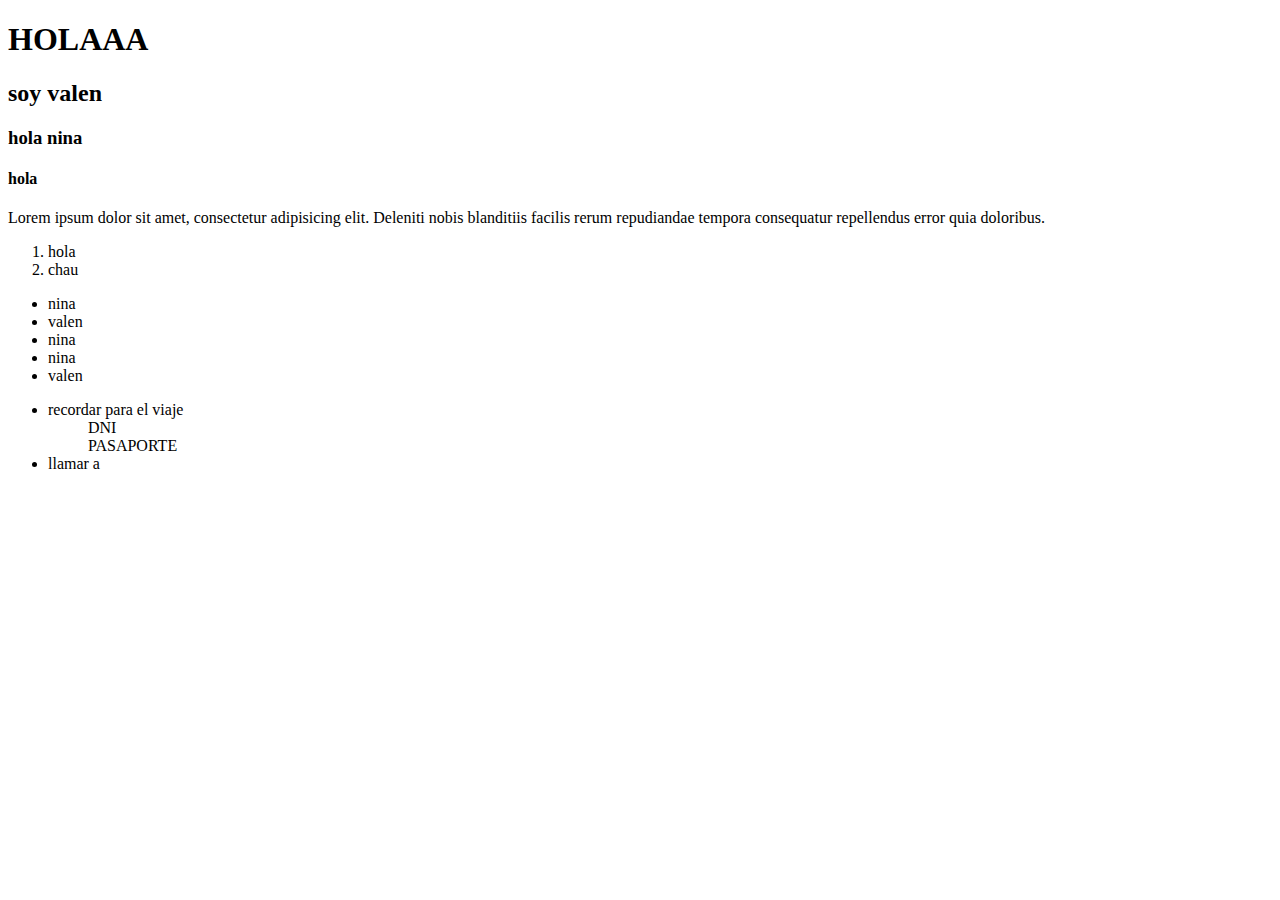
<file: PROG 1 /DIA_1_HTML/DEMO/index.html>
<!DOCTYPE html>
<html lang="en">
<head>
    <meta charset="UTF-8">
    <meta name="viewport" content="width=device-width, initial-scale=1.0">
    <title>Document</title>
</head>
<body>

    <!-- inicio de titulo-->
    <h1>HOLAAA</h1> <H2>soy valen</H2>

    <h3>hola nina</h3>
    <h4>hola</h4>
<!-- fin titulos -->

    <!-- parrafos-->
    <p>Lorem ipsum dolor sit amet, consectetur adipisicing elit. Deleniti nobis blanditiis facilis rerum repudiandae tempora consequatur repellendus error quia doloribus. </p>
    <!-- fin de parrafos-->

    <!-- Listas ordenadas-->
    <ol>
        <li>hola</li>
        <li>chau</li>
    </ol>

    <!-- Lista desordenada-->
    <ul>
       <li>nina</li>
       <li>valen</li>
       <li>nina</li>
       <li>nina</li>
       <li>valen</li>
    </ul>

    <!-- Lista aninada-->
    <ul>
        <li>recordar para el viaje</li>
        <ul>DNI</ul>
        <UL>PASAPORTE</UL>
    
        <li>llamar a </li>
        
    </ul>
</body>
</html>
</file>
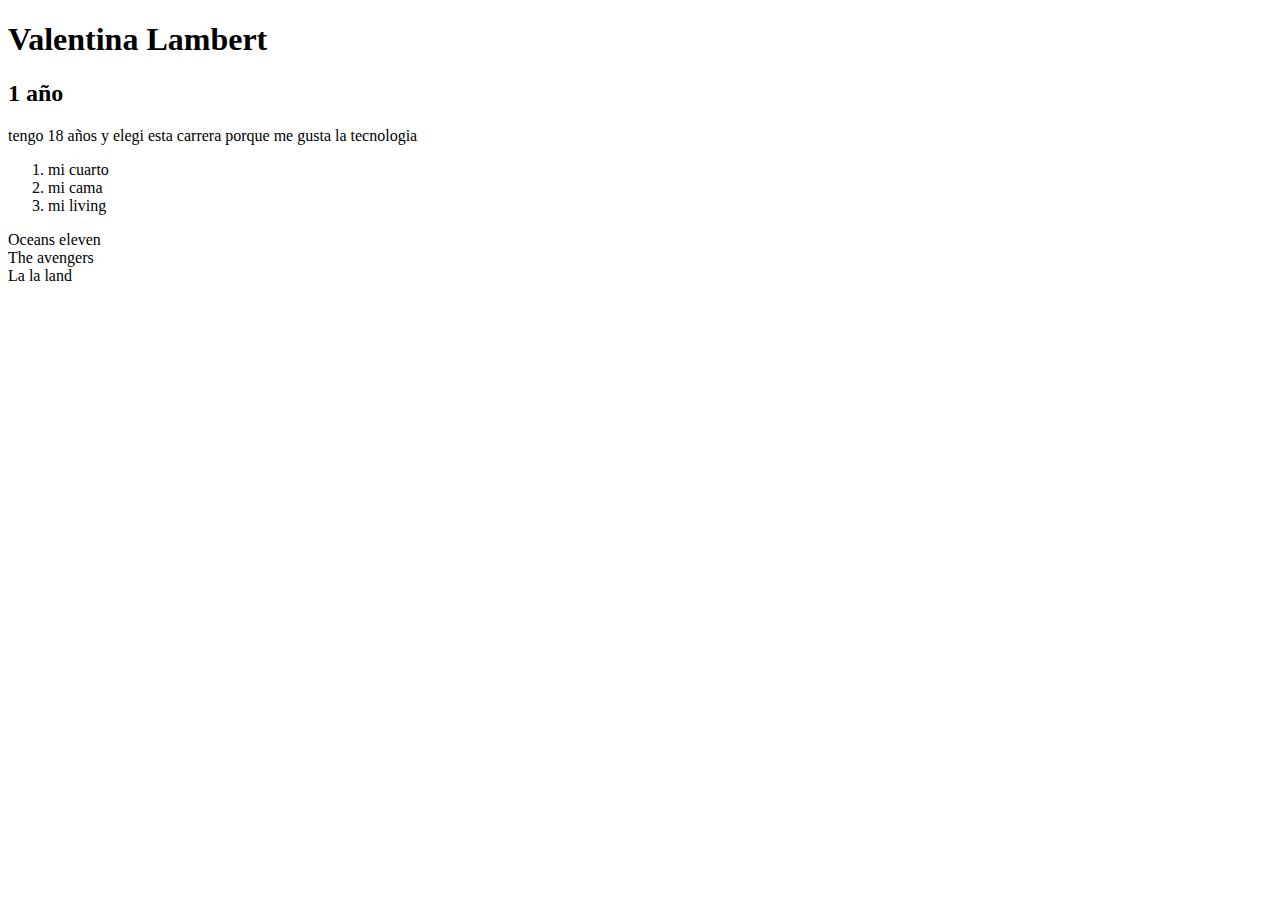
<file: PROG 1 /DIA_3_CSS/PRACTICA/index.html>
<!DOCTYPE html>
<html lang="en">
<head>
    <meta charset="UTF-8">
    <meta name="viewport" content="width=, initial-scale=1.0">
    <title>Document</title>
</head>
<body id="bodyindex">
<h1>Valentina Lambert</h1>
<h2>1 año</h2>

<p>tengo 18 años y elegi esta carrera porque me gusta la tecnologia</p>

<ol>
    <li>mi cuarto</li> 
<li>mi cama</li>
<li>mi living</li></ol>

<li>Oceans eleven</li>
<li>The avengers</li>
<li>La la land</li>

    

</body>
</html>
</file>
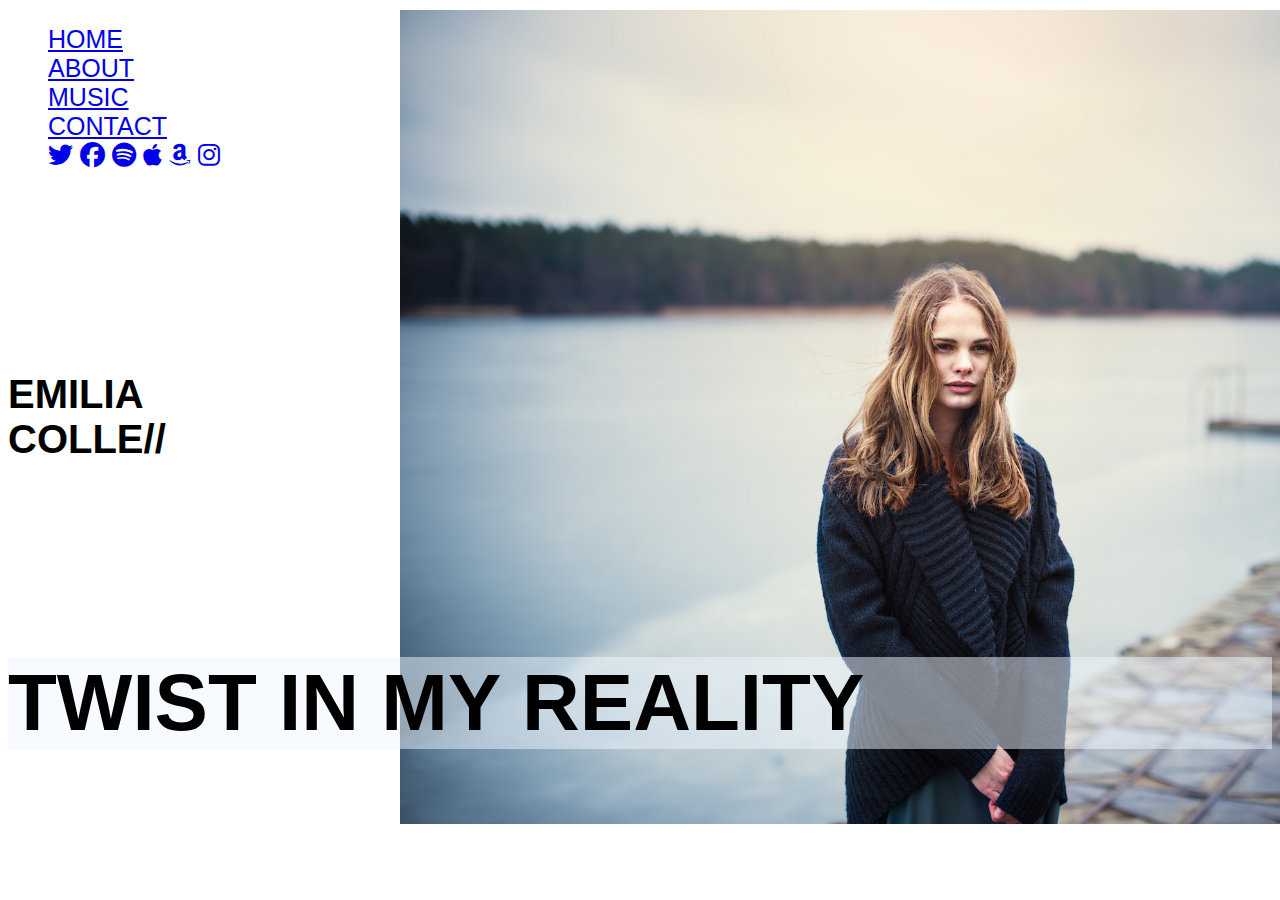
<file: PROG 1 /DIA_3_CSS/PRACTICA_2/index.html>
<!DOCTYPE html>
<html lang="en">
<head>
    <meta charset="UTF-8">
    <meta name="viewport" content="width=device-width, initial-scale=1.0">
    <title>Document</title>
    <link rel="stylesheet" href="./CSS/style.css">
    <link rel="stylesheet" href="https://cdnjs.cloudflare.com/ajax/libs/font-awesome/6.3.0/css/all.min.css">
</head>
<body id="bodyindex">
    <ol id="lista">
        <li><a href="./index.html" target="_blank" rel="noopener noreferrer">HOME</a></li>

        <a href="./about.html" target="_blank" rel="noopener noreferrer">ABOUT</a>
        <br>

        <a href="./music.html" target="_blank" rel="noopener noreferrer">MUSIC</a>
        <br>

        <a href="./contact.html" target="_blank" rel="noopener noreferrer">CONTACT</a>
    
       
        <br>
<a href="https://twitter.com/home" target="_blank" rel="noopener noreferrer"><i class="fa-brands fa-twitter"></i></a>
    <a href="http://www.facebook.com/" target="_blank" rel="noopener noreferrer"><i class="fa-brands fa-facebook"></i></a>
<a href="https://open.spotify.com/intl-es?" target="_blank" rel="noopener noreferrer"><i class="fa-brands fa-spotify"></i></a>
   <a href="https://www.apple.com/" target="_blank" rel="noopener noreferrer"><i class="fa-brands fa-apple"></i></a>
       <a href="https://www.amazon.com/?&tag=googleglobalp-20&ref=pd_sl_7nnedyywlk_e&adgrpid=82342659060&hvpone=&hvptwo=&hvadid=585475370855&hvpos=&hvnetw=g&hvrand=12413775611228231837&hvqmt=e&hvdev=c&hvdvcmdl=&hvlocint=&hvlocphy=20009&hvtargid=kwd-10573980&hydadcr=2246_13468515" target="_blank" rel="noopener noreferrer"><i class="fa-brands fa-amazon"></i></a>
  <a href="https://www.instagram.com/" target="_blank" rel="noopener noreferrer"><i class="fa-brands fa-instagram"></i></a>
        
    </ol>
<br>
<br>
<br>
<br>
<br>
<br>
<br>
<br>
    <h2>EMILIA <br>
        COLLE// 
    </h2>
<br>
<br>
<br>
<br>
<br>
<br>
        
    
    <h1>TWIST IN MY REALITY</h1>
</body>
</html>
</file>
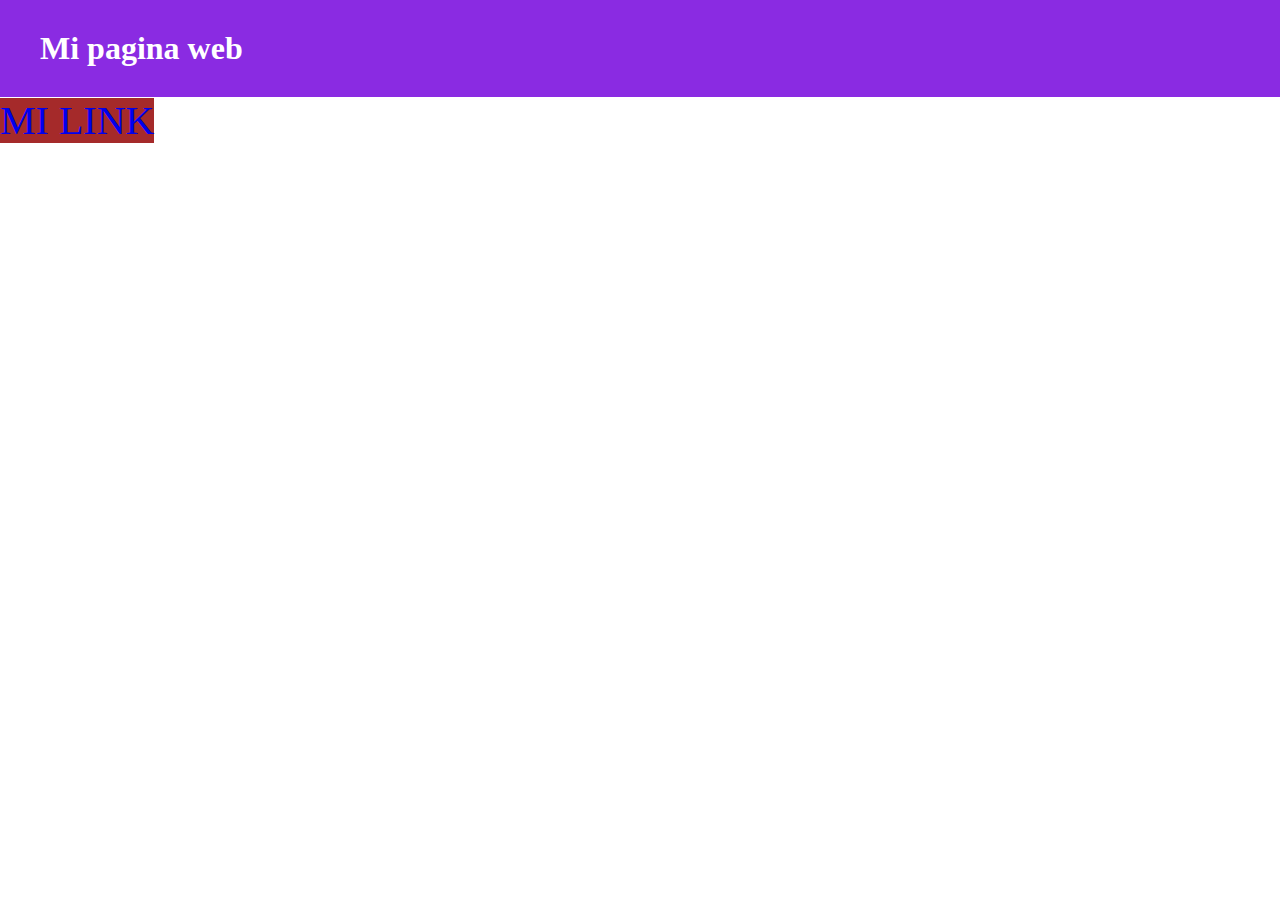
<file: PROG 1 /DIA_4_CAJAS/DEMO/index.html>
<!DOCTYPE html>
<html lang="en">
<head>
    <meta charset="UTF-8">
    <meta name="viewport" content="width=device-width, initial-scale=1.0">
    <title>Document</title>
    <link rel="stylesheet" href="../DEMO/CSS/style.css">
</head>
<body>
    <!-- etiquetas de bloque-->
    <h1 class="titulo" >Mi pagina web</h1>

    <div class="contenedor">
        Mi contenedor prpio
    </div>


    <!-- etiquetas en linea-->
    <a class="enlaces" href="./index.html">MI LINK</a>
</body>
</html>
</file>
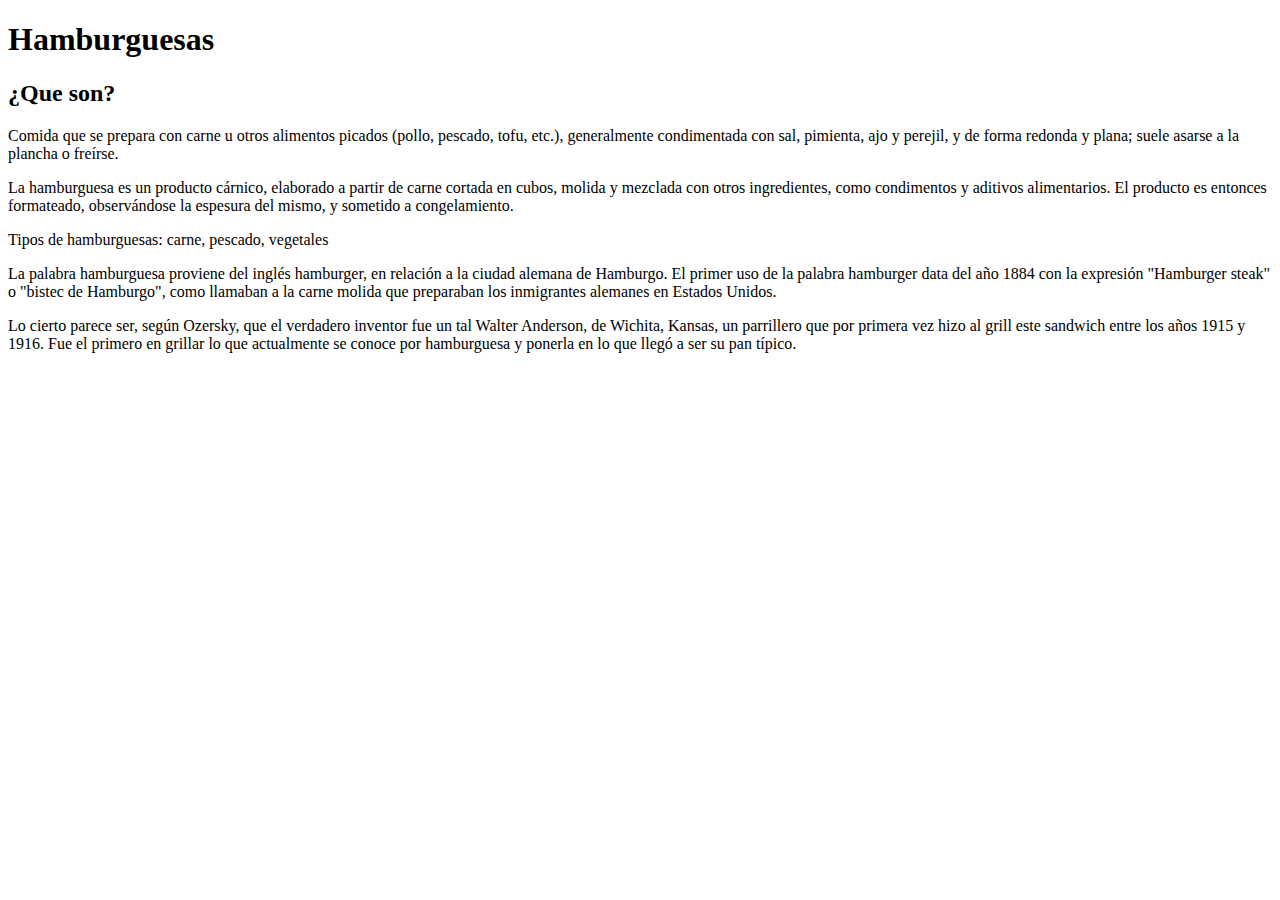
<file: PROG 1 /DIA_1_HTML/PRACTICA/ej2/index.html>
<!DOCTYPE html>
<html lang="en">
<head>
    <meta charset="UTF-8">
    <meta name="viewport" content="width=device-width, initial-scale=1.0">
    <title>Home</title>
</head>
<body>
    <h1>Hamburguesas</h1>
    <h2>¿Que son?</h2>

  <p>Comida que se prepara con carne u otros alimentos picados (pollo, pescado, tofu, etc.), generalmente condimentada con sal, pimienta, ajo y perejil, y de forma redonda y plana; suele asarse a la plancha o freírse.</p>
  <p>
    La hamburguesa es un producto cárnico, elaborado a partir de carne cortada en cubos, molida y mezclada con otros ingredientes, como condimentos y aditivos alimentarios. El producto es entonces formateado, observándose la espesura del mismo, y sometido a congelamiento.</p>
  <p>Tipos de hamburguesas: carne, pescado, vegetales</p>
  <p>
    La palabra hamburguesa proviene del inglés hamburger, en relación a la ciudad alemana de Hamburgo. El primer uso de la palabra hamburger data del año 1884 con la expresión "Hamburger steak" o "bistec de Hamburgo", como llamaban a la carne molida que preparaban los inmigrantes alemanes en Estados Unidos.</p>
  <p>Lo cierto parece ser, según Ozersky, que el verdadero inventor fue un tal Walter Anderson, de Wichita, Kansas, un parrillero que por primera vez hizo al grill este sandwich entre los años 1915 y 1916. Fue el primero en grillar lo que actualmente se conoce por hamburguesa y ponerla en lo que llegó a ser su pan típico.</p>
    
</body>
</html>
</file>
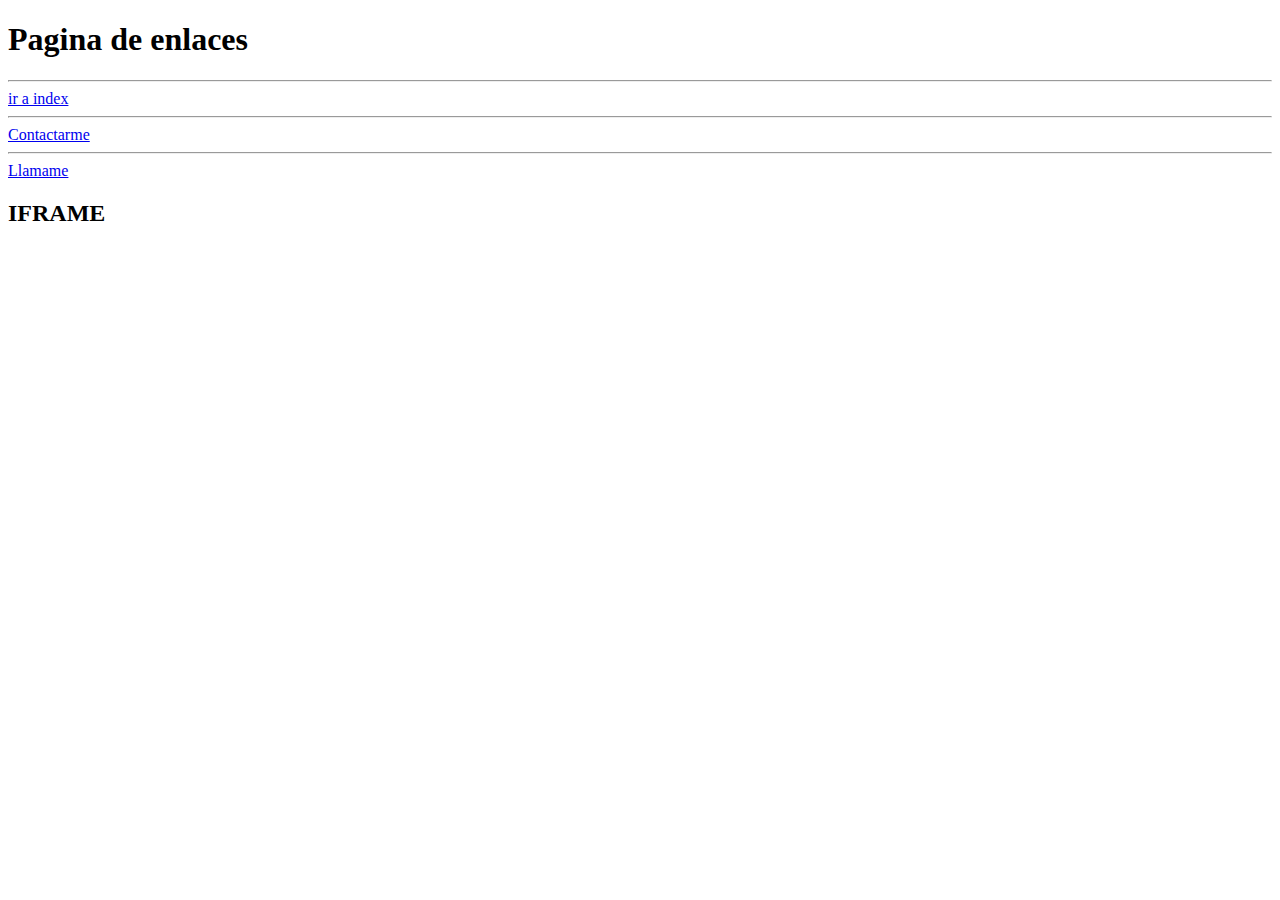
<file: PROG 1 /DIA_2_RUTAS/DEMO/enlaces.html>
<!DOCTYPE html>
<html lang="en">
<head>
    <meta charset="UTF-8">
    <meta name="viewport" content="width=device-width, initial-scale=1.0">
    <title>Document</title>
</head>
<body>
    <h1>Pagina de enlaces</h1>
    <a href="www.youtube.com"></a> 

    <hr>
<!-- enlace ruta relativa-->

<a href="./index.html"> ir a index</a>

<!-- mail-->
<hr>
<a href="mailto:valenclambert@gmail.com">Contactarme</a>

<!-- telefono -->
<hr>
<a href="tel:+1166613022">Llamame</a>

<!-- IFrame-->
<h2>IFRAME</h2>
<!-- youtube-->
<iframe width="560" height="315" src="https://www.youtube.com/embed/4pkORSOUcdY" title="YouTube video player" frameborder="0" allow="accelerometer; autoplay; clipboard-write; encrypted-media; gyroscope; picture-in-picture; web-share" allowfullscreen></iframe>

<!-- google maps-->
<iframe src="https://www.google.com/maps/embed?pb=!1m18!1m12!1m3!1d26269.017832872527!2d-58.372911389670435!3d-34.61358659174396!2m3!1f0!2f0!3f0!3m2!1i1024!2i768!4f13.1!3m3!1m2!1s0x95a334d9c2d70389%3A0xe7b5e9ee316678f!2sPuerto%20Madero%2C%20CABA!5e0!3m2!1ses!2sar!4v1691519944803!5m2!1ses!2sar" width="600" height="450" style="border:0;" allowfullscreen="" loading="lazy" referrerpolicy="no-referrer-when-downgrade"></iframe>
</body>
</html>
</file>
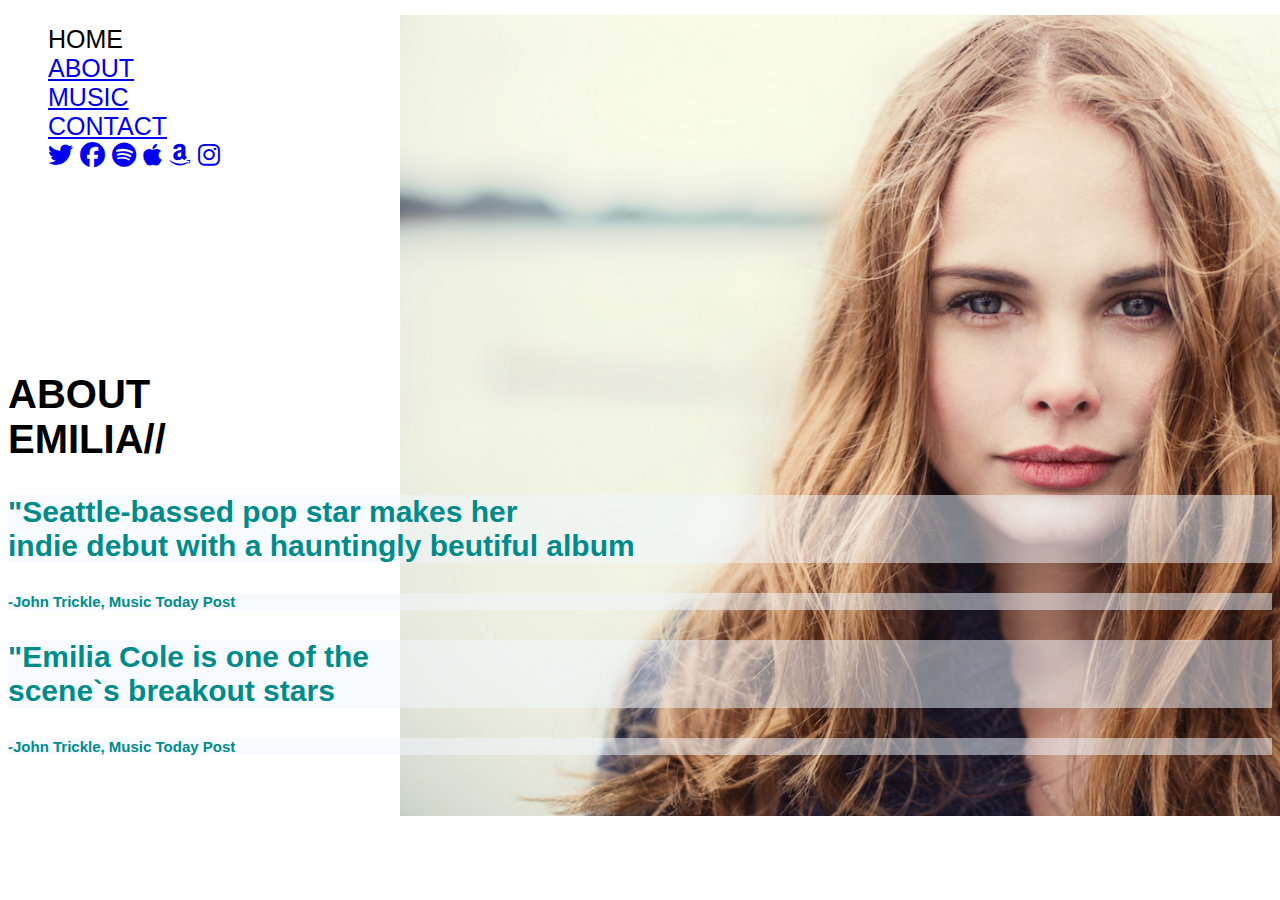
<file: PROG 1 /DIA_3_CSS/PRACTICA_2/about.html>
<!DOCTYPE html>
<html lang="en">
<head>
    <meta charset="UTF-8">
    <meta name="viewport" content="width=device-width, initial-scale=1.0">
    <title>Document</title>
    <link rel="stylesheet" href="./CSS/style.css">
    <link rel="stylesheet" href="https://cdnjs.cloudflare.com/ajax/libs/font-awesome/6.3.0/css/all.min.css">
</head>
</head>
<body>
    <body id="about1">
        <ol id="lista">
            <li>HOME</li>
    
            <a href="./about.html" target="_blank" rel="noopener noreferrer">ABOUT</a>
            <br>
    
            <a href="./music.html" target="_blank" rel="noopener noreferrer">MUSIC</a>
            <br>
    
            <a href="./contact.html" target="_blank" rel="noopener noreferrer">CONTACT</a>
        
           
            <br>
    <a href="https://twitter.com/home" target="_blank" rel="noopener noreferrer"><i class="fa-brands fa-twitter"></i></a>
        <a href="http://www.facebook.com/" target="_blank" rel="noopener noreferrer"><i class="fa-brands fa-facebook"></i></a>
    <a href="https://open.spotify.com/intl-es?" target="_blank" rel="noopener noreferrer"><i class="fa-brands fa-spotify"></i></a>
       <a href="https://www.apple.com/" target="_blank" rel="noopener noreferrer"><i class="fa-brands fa-apple"></i></a>
           <a href="https://www.amazon.com/?&tag=googleglobalp-20&ref=pd_sl_7nnedyywlk_e&adgrpid=82342659060&hvpone=&hvptwo=&hvadid=585475370855&hvpos=&hvnetw=g&hvrand=12413775611228231837&hvqmt=e&hvdev=c&hvdvcmdl=&hvlocint=&hvlocphy=20009&hvtargid=kwd-10573980&hydadcr=2246_13468515" target="_blank" rel="noopener noreferrer"><i class="fa-brands fa-amazon"></i></a>
      <a href="https://www.instagram.com/" target="_blank" rel="noopener noreferrer"><i class="fa-brands fa-instagram"></i></a>
            
        </ol>
    <br>
    <br>
    <br>
    <br>
    <br>
    <br>
    <br>
    <br>
        <h2>ABOUT <br>
            EMILIA// 
        </h2>

    <h3>"Seattle-bassed pop star makes her 
        <br> indie debut with a hauntingly beutiful album</h3>

    <h4>-John Trickle, Music Today Post</h4>
    
    <h3>"Emilia Cole is one of the 
        <br>scene`s breakout stars</h3>

<h4>-John Trickle, Music Today Post</h4>
</body>
</html>
</file>
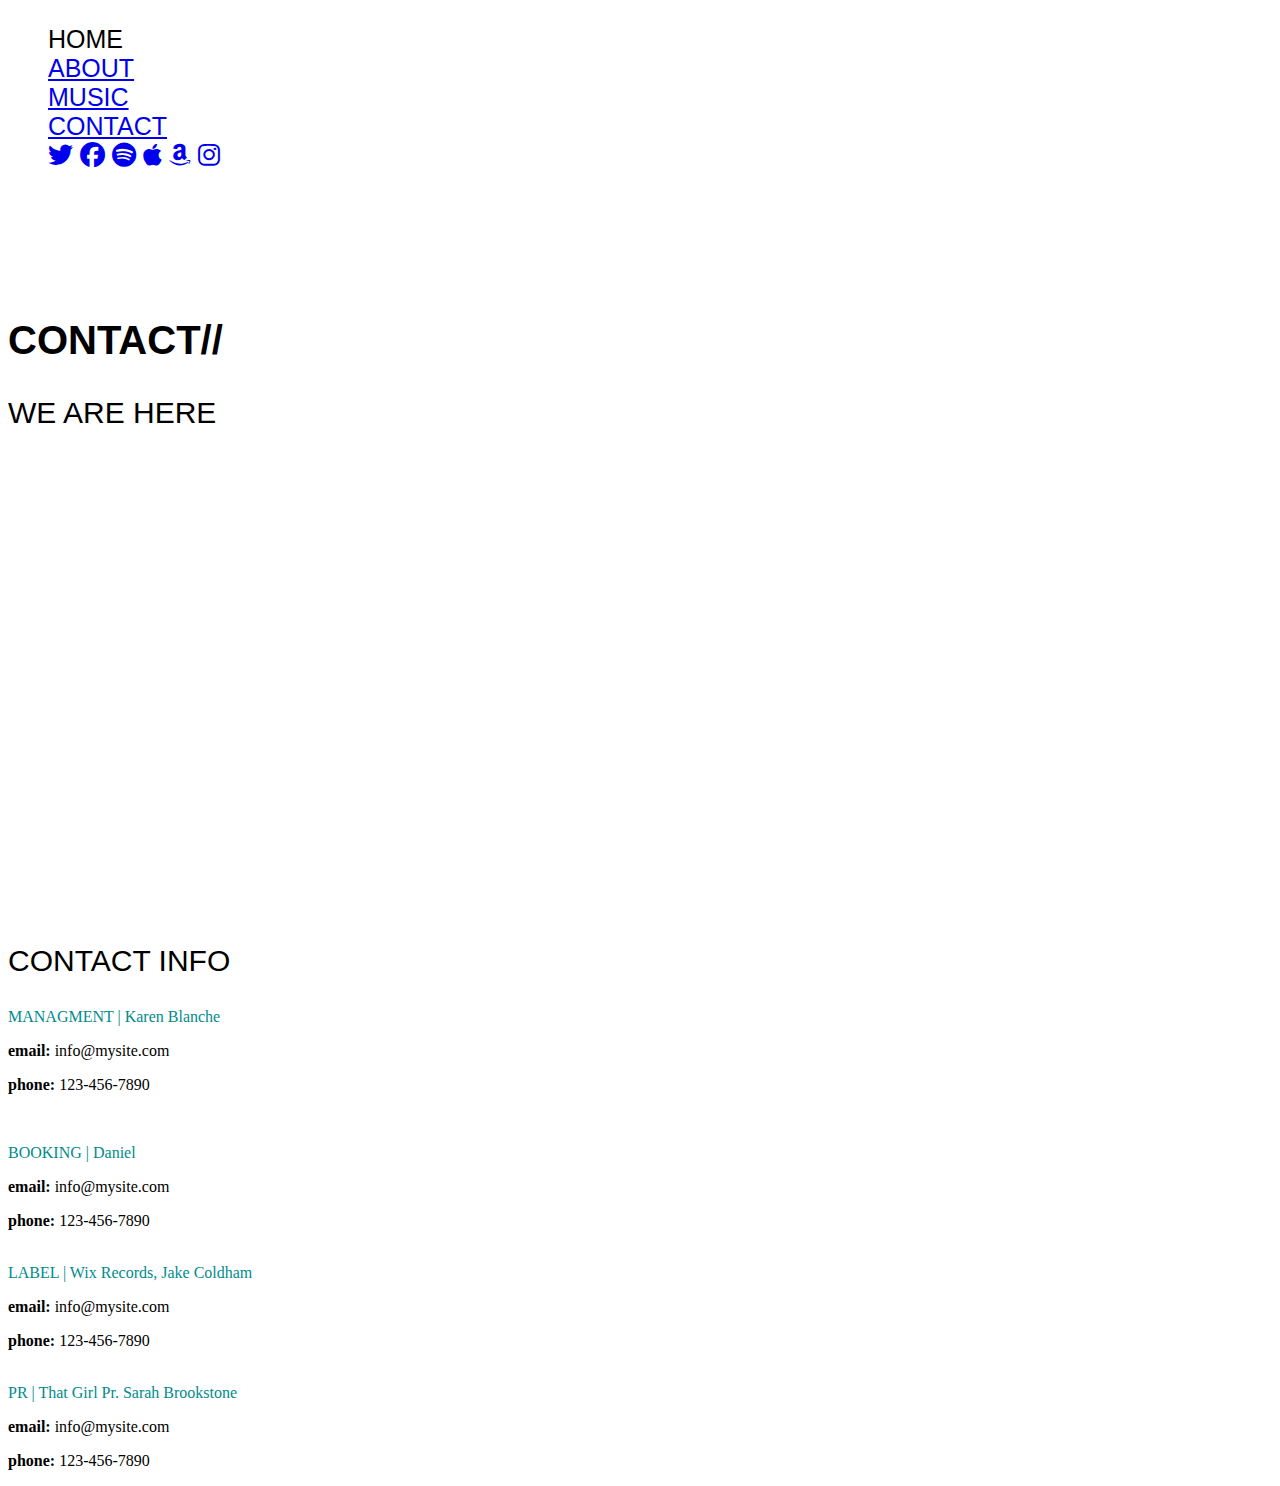
<file: PROG 1 /DIA_3_CSS/PRACTICA_2/contact.html>
<!DOCTYPE html>
<html lang="en">
<head>
    <meta charset="UTF-8">
    <meta name="viewport" content="width=device-width, initial-scale=1.0">
    <title>Document</title>
    <link rel="stylesheet" href="./CSS/style.css">
    <link rel="stylesheet" href="https://cdnjs.cloudflare.com/ajax/libs/font-awesome/6.3.0/css/all.min.css">
</head>
</head>
<body>
    <body >
        <ol id="lista">
            <li>HOME</li>
    
            <a href="./about.html" target="_blank" rel="noopener noreferrer">ABOUT</a>
            <br>
    
            <a href="./music.html" target="_blank" rel="noopener noreferrer">MUSIC</a>
            <br>
    
            <a href="./contact.html" target="_blank" rel="noopener noreferrer">CONTACT</a>
        
           
            <br>
    <a href="https://twitter.com/home" target="_blank" rel="noopener noreferrer"><i class="fa-brands fa-twitter"></i></a>
        <a href="http://www.facebook.com/" target="_blank" rel="noopener noreferrer"><i class="fa-brands fa-facebook"></i></a>
    <a href="https://open.spotify.com/intl-es?" target="_blank" rel="noopener noreferrer"><i class="fa-brands fa-spotify"></i></a>
       <a href="https://www.apple.com/" target="_blank" rel="noopener noreferrer"><i class="fa-brands fa-apple"></i></a>
           <a href="https://www.amazon.com/?&tag=googleglobalp-20&ref=pd_sl_7nnedyywlk_e&adgrpid=82342659060&hvpone=&hvptwo=&hvadid=585475370855&hvpos=&hvnetw=g&hvrand=12413775611228231837&hvqmt=e&hvdev=c&hvdvcmdl=&hvlocint=&hvlocphy=20009&hvtargid=kwd-10573980&hydadcr=2246_13468515" target="_blank" rel="noopener noreferrer"><i class="fa-brands fa-amazon"></i></a>
      <a href="https://www.instagram.com/" target="_blank" rel="noopener noreferrer"><i class="fa-brands fa-instagram"></i></a>
            
        </ol>
   
    <br>
    <br>
    <br>
    <br>
    <br>
        <h2>CONTACT// 
        </h2>
        <P id="MUSIC-P">WE ARE HERE</P>

        <iframe src="https://www.google.com/maps/embed?pb=!1m18!1m12!1m3!1d317716.61987333465!2d-0.43192855423513393!3d51.52860508989655!2m3!1f0!2f0!3f0!3m2!1i1024!2i768!4f13.1!3m3!1m2!1s0x47d8a00baf21de75%3A0x52963a5addd52a99!2sLondres%2C%20Reino%20Unido!5e0!3m2!1ses-419!2sar!4v1691797424586!5m2!1ses-419!2sar" width="600" height="450" style="border:0;" allowfullscreen="" loading="lazy" referrerpolicy="no-referrer-when-downgrade"></iframe>

        <P id="MUSIC-P">CONTACT INFO</P>

        <P id="azul">MANAGMENT | Karen Blanche </P>
        
<p class="NEGRITO">email: <span>info@mysite.com</span></p>

<p class="NEGRITO">phone: <span>123-456-7890 </span> 
</p>
        <br>
        <P id="azul">BOOKING | Daniel </P>
        
        <p class="NEGRITO">email: <span>info@mysite.com</span></p>

<p class="NEGRITO">phone: <span>123-456-7890 </span>

        <br>
        <br>
        <P id="azul">LABEL | Wix Records, Jake Coldham 
        </P>
        
        <p class="NEGRITO">email: <span>info@mysite.com</span></p>

<p class="NEGRITO">phone: <span>123-456-7890 </span>
<br>
<br>
<P id="azul">PR | That Girl Pr. Sarah Brookstone 
</P>

<p class="NEGRITO">email: <span>info@mysite.com</span></p>

<p class="NEGRITO">phone: <span>123-456-7890 </span>


</body>
</html>
</file>
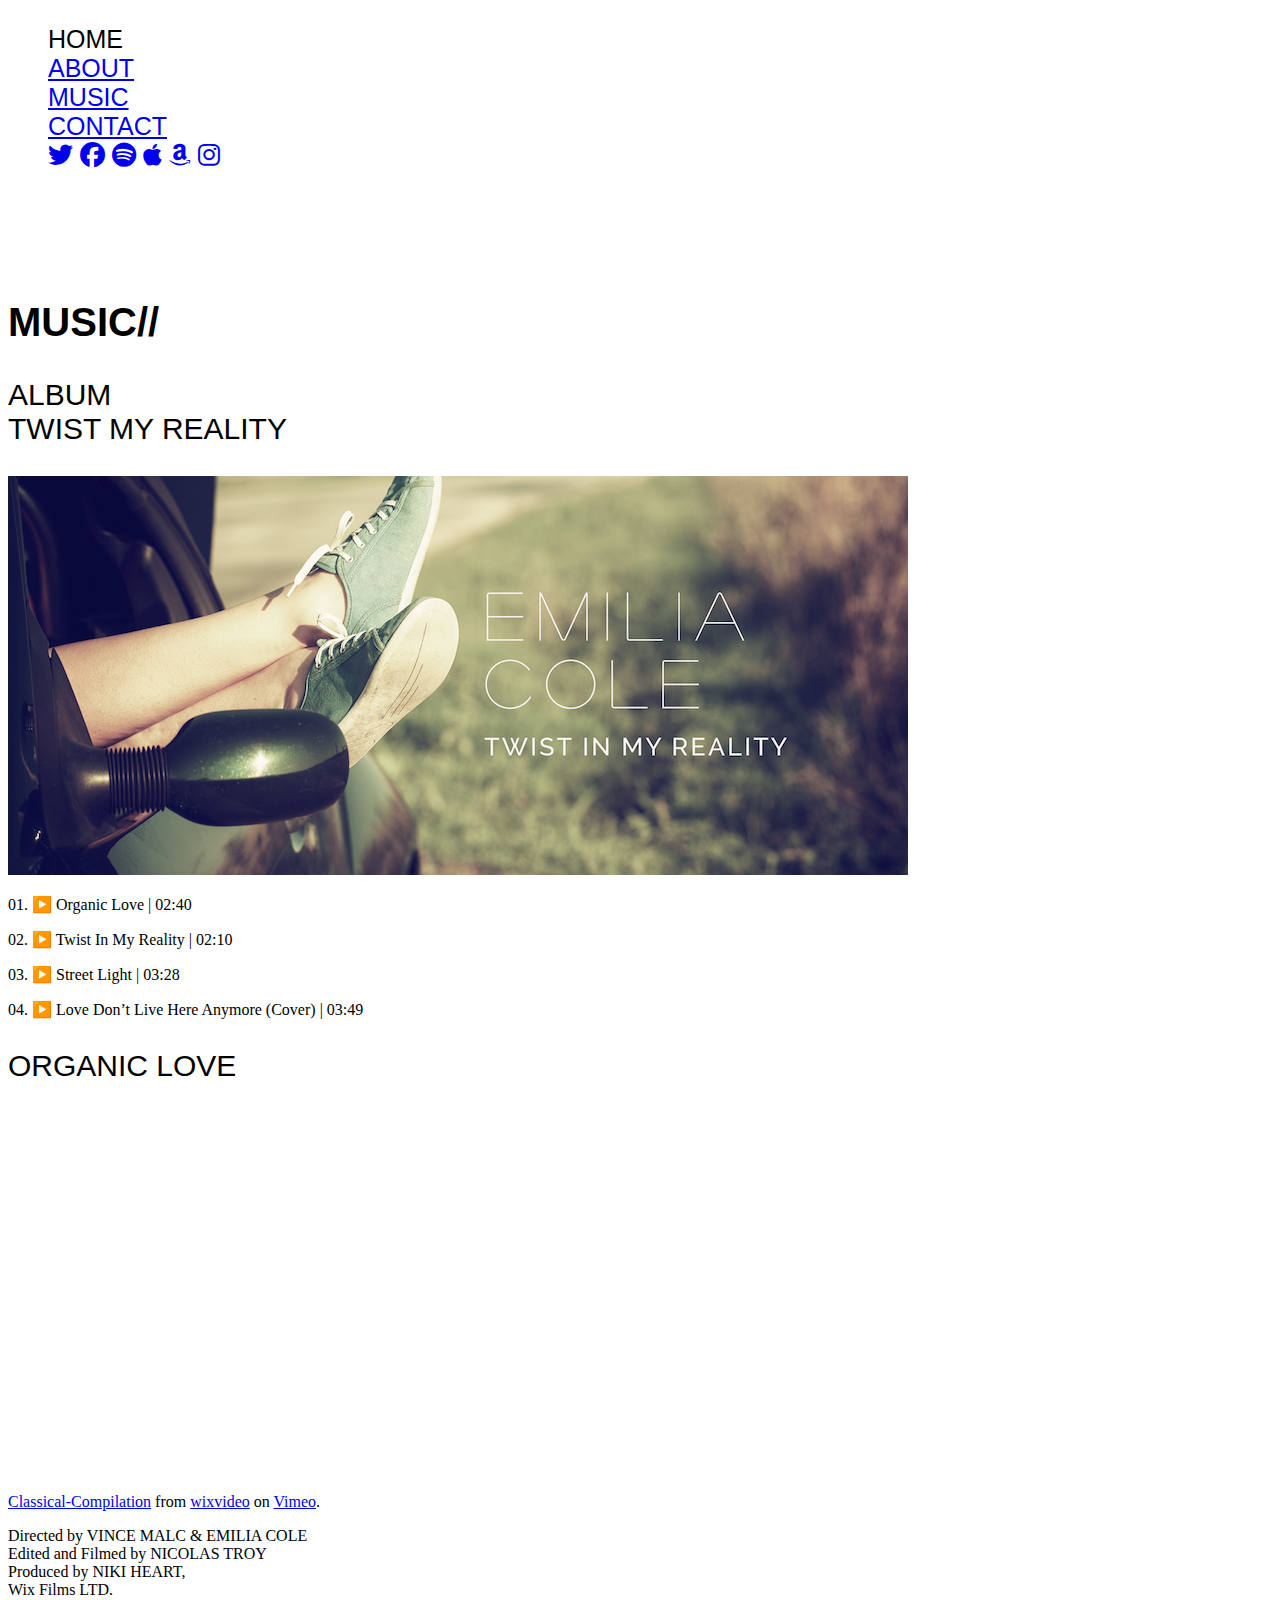
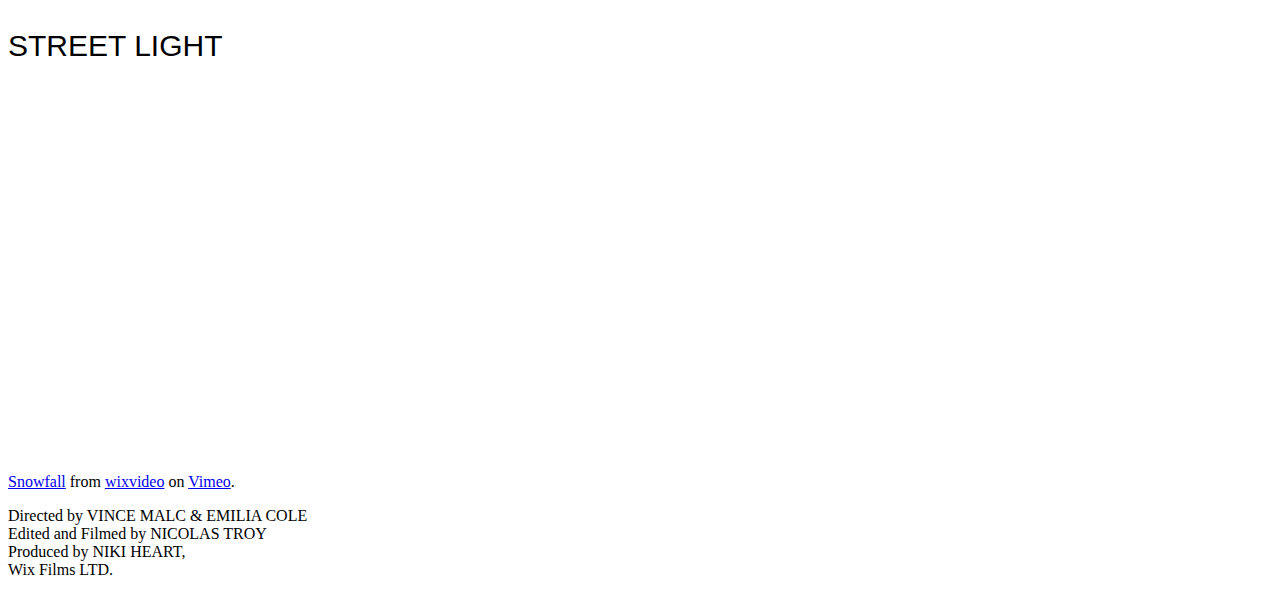
<file: PROG 1 /DIA_3_CSS/PRACTICA_2/music.html>
<!DOCTYPE html>
<html lang="en">
<head>
    <meta charset="UTF-8">
    <meta name="viewport" content="width=device-width, initial-scale=1.0">
    <title>Document</title>
    <link rel="stylesheet" href="./CSS/style.css">
    <link rel="stylesheet" href="https://cdnjs.cloudflare.com/ajax/libs/font-awesome/6.3.0/css/all.min.css">
</head>
<body>
    <body id="music">
        <ol id="lista">
            <li>HOME</li>
    
            <a href="./about.html" target="_blank" rel="noopener noreferrer">ABOUT</a>
            <br>
    
            <a href="./music.html" target="_blank" rel="noopener noreferrer">MUSIC</a>
            <br>
    
            <a href="./contact.html" target="_blank" rel="noopener noreferrer">CONTACT</a>
        
           
            <br>
    <a href="https://twitter.com/home" target="_blank" rel="noopener noreferrer"><i class="fa-brands fa-twitter"></i></a>
        <a href="http://www.facebook.com/" target="_blank" rel="noopener noreferrer"><i class="fa-brands fa-facebook"></i></a>
    <a href="https://open.spotify.com/intl-es?" target="_blank" rel="noopener noreferrer"><i class="fa-brands fa-spotify"></i></a>
       <a href="https://www.apple.com/" target="_blank" rel="noopener noreferrer"><i class="fa-brands fa-apple"></i></a>
           <a href="https://www.amazon.com/?&tag=googleglobalp-20&ref=pd_sl_7nnedyywlk_e&adgrpid=82342659060&hvpone=&hvptwo=&hvadid=585475370855&hvpos=&hvnetw=g&hvrand=12413775611228231837&hvqmt=e&hvdev=c&hvdvcmdl=&hvlocint=&hvlocphy=20009&hvtargid=kwd-10573980&hydadcr=2246_13468515" target="_blank" rel="noopener noreferrer"><i class="fa-brands fa-amazon"></i></a>
      <a href="https://www.instagram.com/" target="_blank" rel="noopener noreferrer"><i class="fa-brands fa-instagram"></i></a>
            
        </ol>
  
    <br>
    <br>
    <br>
    <br>
        <h2>MUSIC// 
        </h2>
    
        <P id="MUSIC-P">ALBUM <br>
        TWIST MY REALITY</P>

        <img src="./img/emiliaColeMateriales/img/play-list.png" alt="Musica">

    <p>01. ▶️ Organic Love | 02:40 
    </p>
    <p>02. ▶️ Twist In My Reality | 02:10 
    </p>
    <p>03. ▶️ Street Light | 03:28 
    </p>
    <p>04. ▶️ Love Don’t Live Here Anymore (Cover) | 03:49 </p>

    <P id="MUSIC-P"> ORGANIC LOVE</P>
    <iframe src="https://player.vimeo.com/video/135166028?h=fdb0646ae5" width="640" height="360" frameborder="0" allow="autoplay; fullscreen; picture-in-picture" allowfullscreen></iframe>
<p><a href="https://vimeo.com/135166028">Classical-Compilation</a> from <a href="https://vimeo.com/wix">wixvideo</a> on <a href="https://vimeo.com">Vimeo</a>.</p>

<P>Directed by VINCE MALC & EMILIA COLE <br>
    Edited and Filmed by NICOLAS TROY <br>
    Produced by NIKI HEART, <br>
    Wix Films LTD.
    </P>

    <P id="MUSIC-P"> STREET LIGHT</P>
    <iframe src="https://player.vimeo.com/video/134861419?h=24e3183108" width="640" height="360" frameborder="0" allow="autoplay; fullscreen; picture-in-picture" allowfullscreen></iframe>
<p><a href="https://vimeo.com/134861419">Snowfall</a> from <a href="https://vimeo.com/wix">wixvideo</a> on <a href="https://vimeo.com">Vimeo</a>.</p>
<P>Directed by VINCE MALC & EMILIA COLE <br>
    Edited and Filmed by NICOLAS TROY <br>
    Produced by NIKI HEART, <br>
    Wix Films LTD.
    </P>
</body>
</html>
</file>
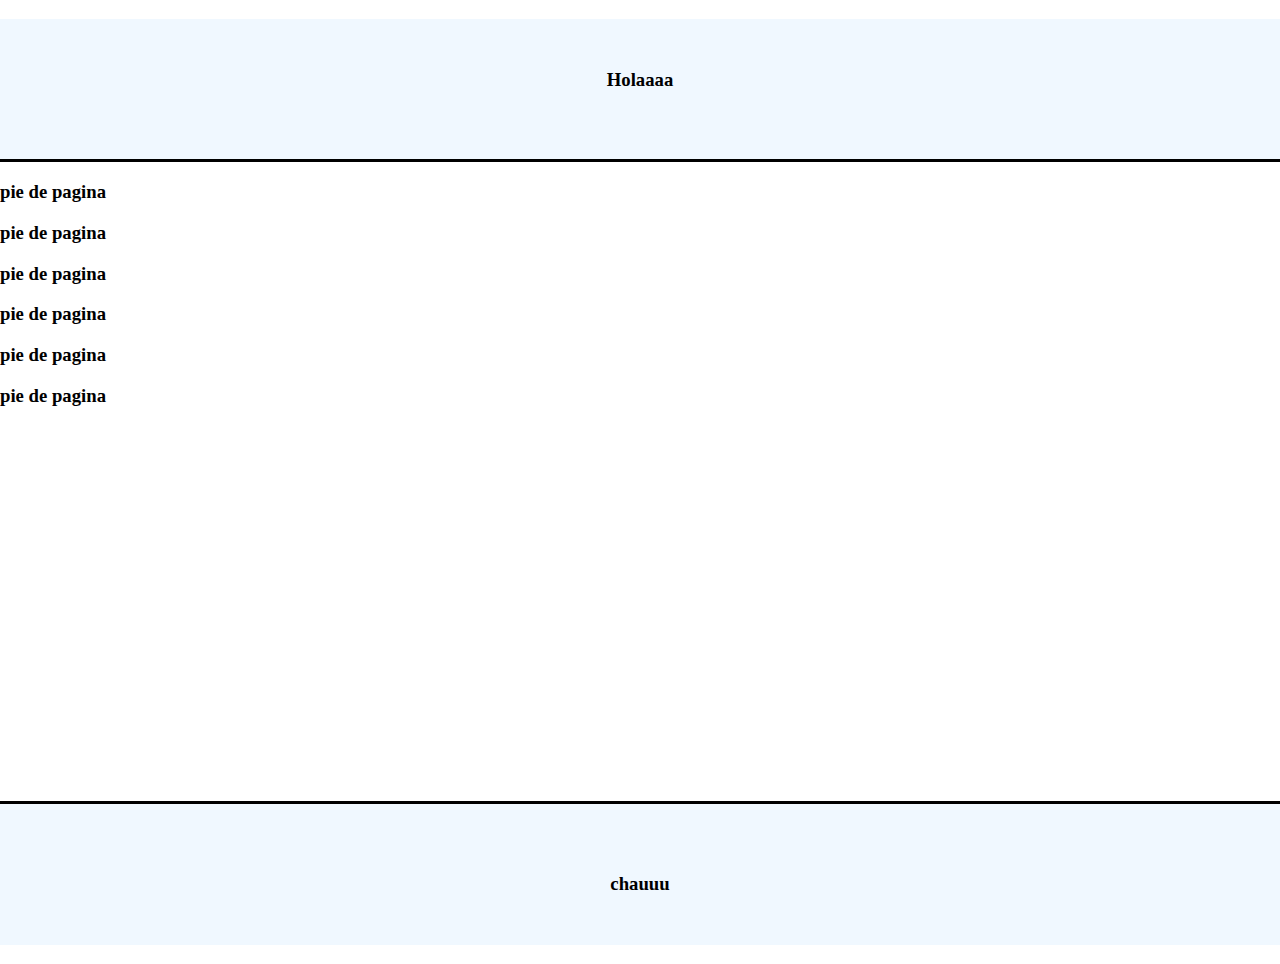
<file: PROG 1 /DIA_4_CAJAS/DEMO/contact.html>
<!DOCTYPE html>
<html lang="en">
<head>
    <meta charset="UTF-8">
    <meta name="viewport" content="width=device-width, initial-scale=1.0">
    <title>Document</title>
    <link rel="stylesheet" href="./CSS/style.css">
</head>
<body>
    <header class="header">
        <!-- cabecera-->
        <h3 class="subtitulo">Holaaaa</h3>
    </header>

    <main class="main">
        <!-- main-->
        <h3>pie de pagina</h3>
        <h3>pie de pagina</h3>
        <h3>pie de pagina</h3>
        <h3>pie de pagina</h3>
        <h3>pie de pagina</h3>
        <h3>pie de pagina</h3>
    </main>

    <footer class="footer">
        <!-- pie de pagina-->
<h3 class="subtitulo">chauuu</h3>
    </footer>
</body>
</html>
</file>
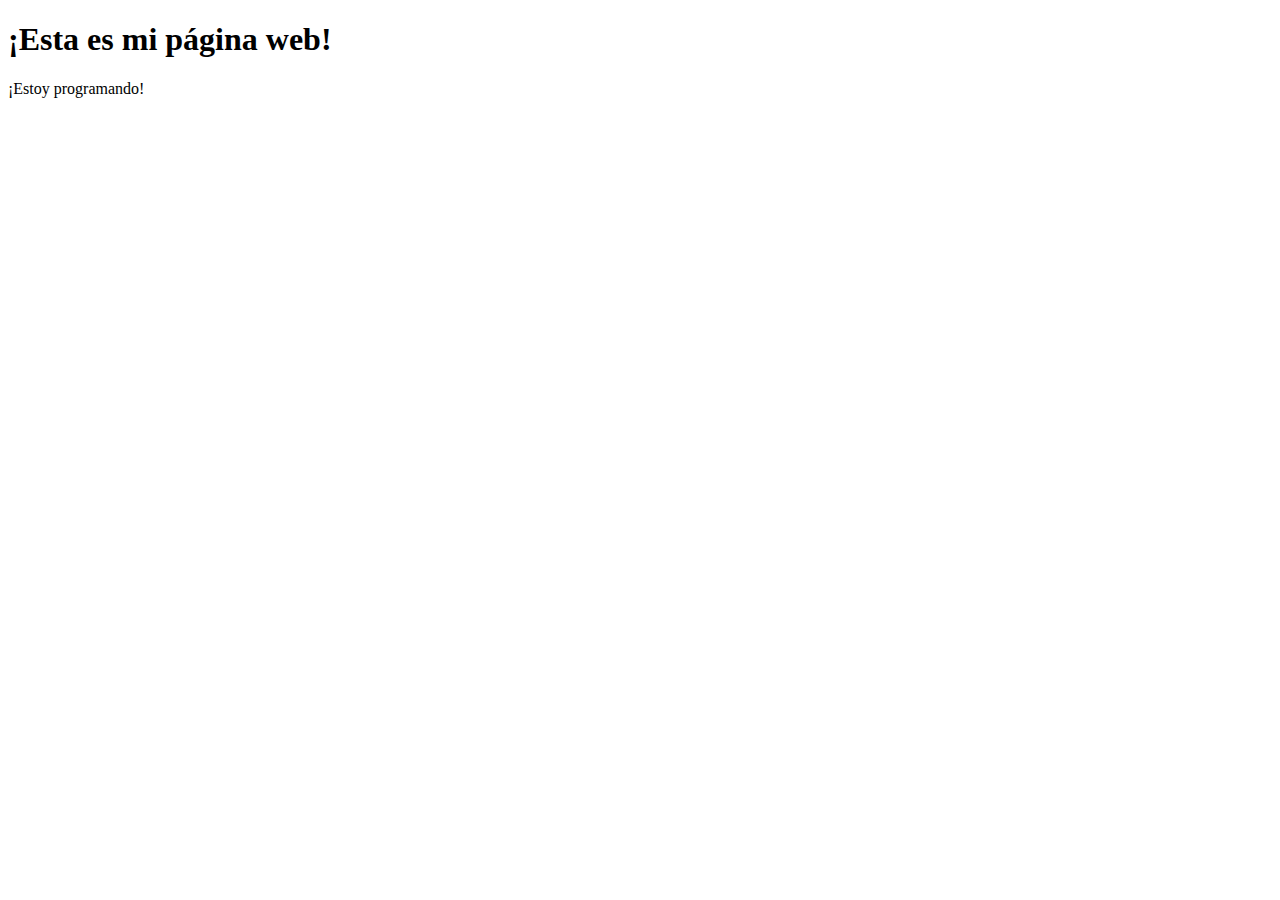
<file: PROG 1 /DIA_1_HTML/PRACTICA/ej1/idnex.html>
<!DOCTYPE html>
<html lang="en">
<head>
    <meta charset="UTF-8">
    <meta name="viewport" content="width=device-width, initial-scale=1.0">
    <title>¡Mi pagina web!</title>
</head>
<body>
    <h1>¡Esta es mi página web!</h1>

    <p>¡Estoy programando!</p>

    


    
    
</body>
</html>
</file>
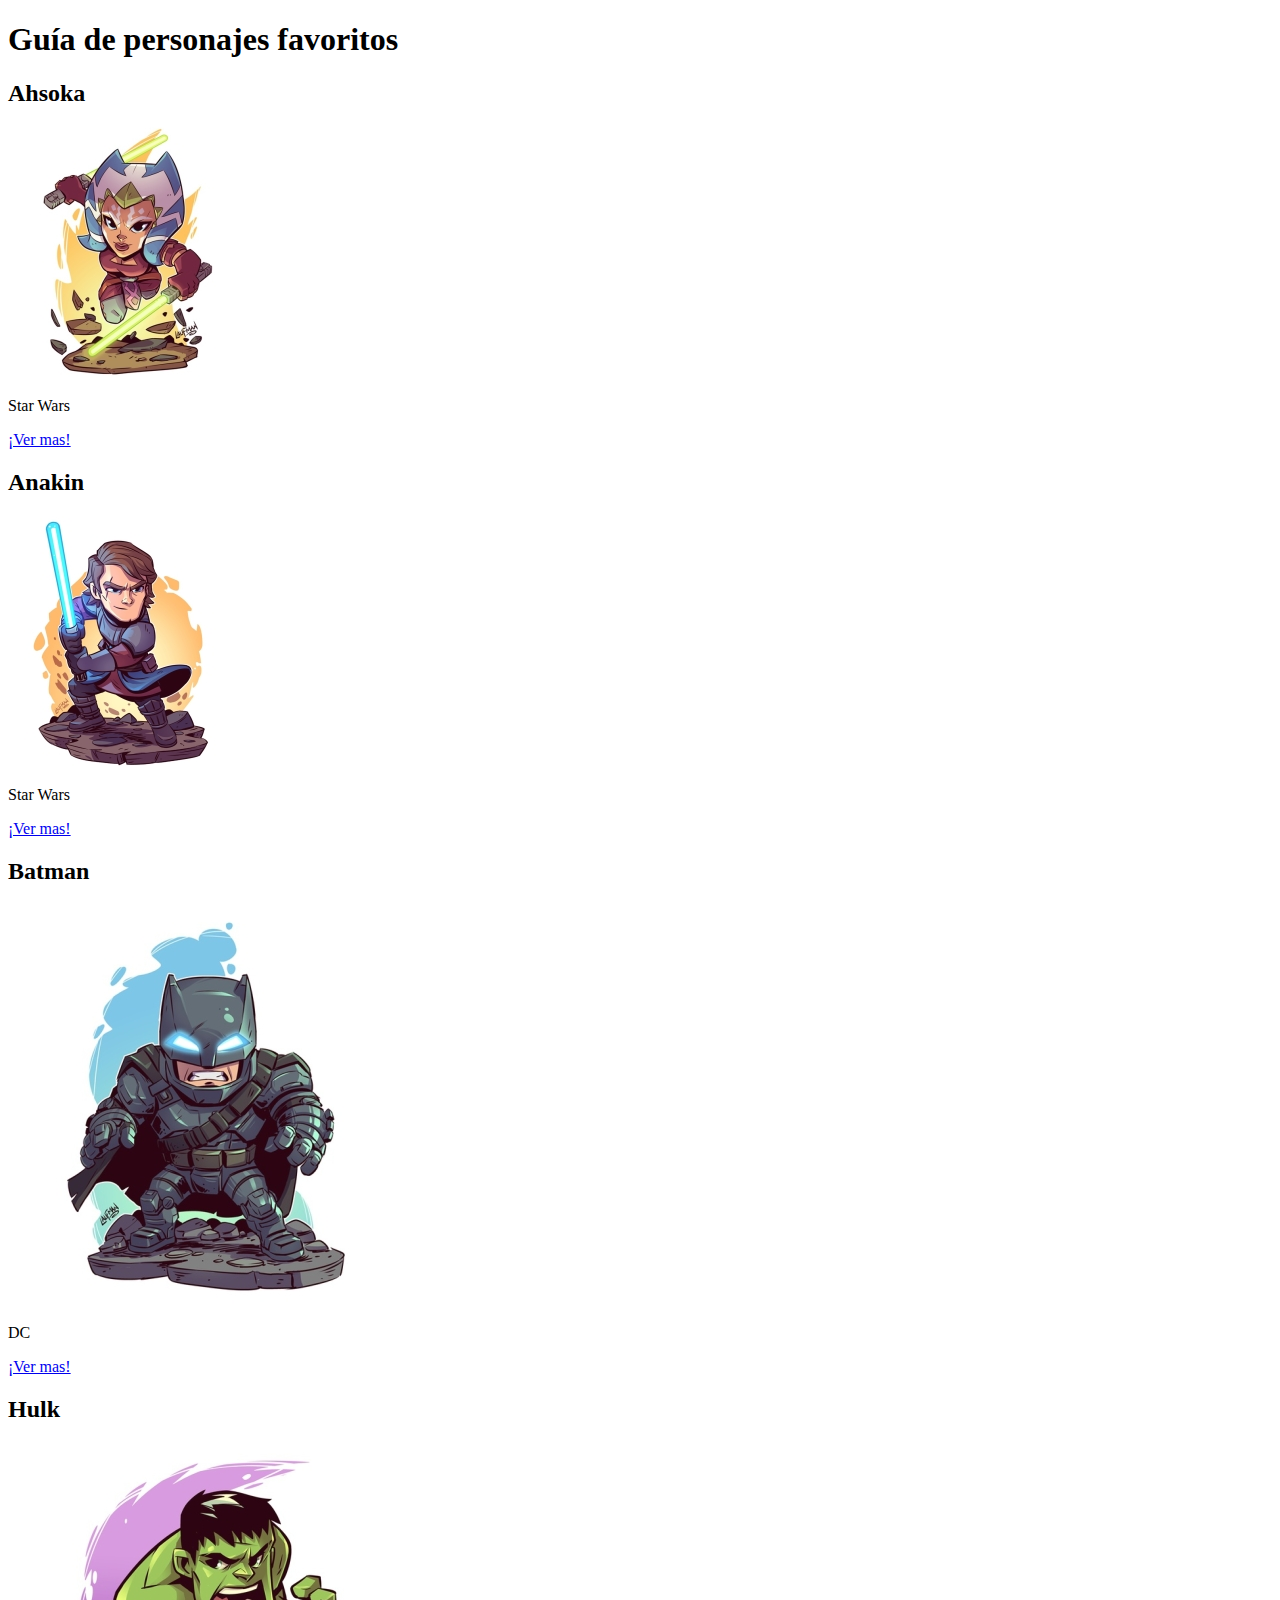
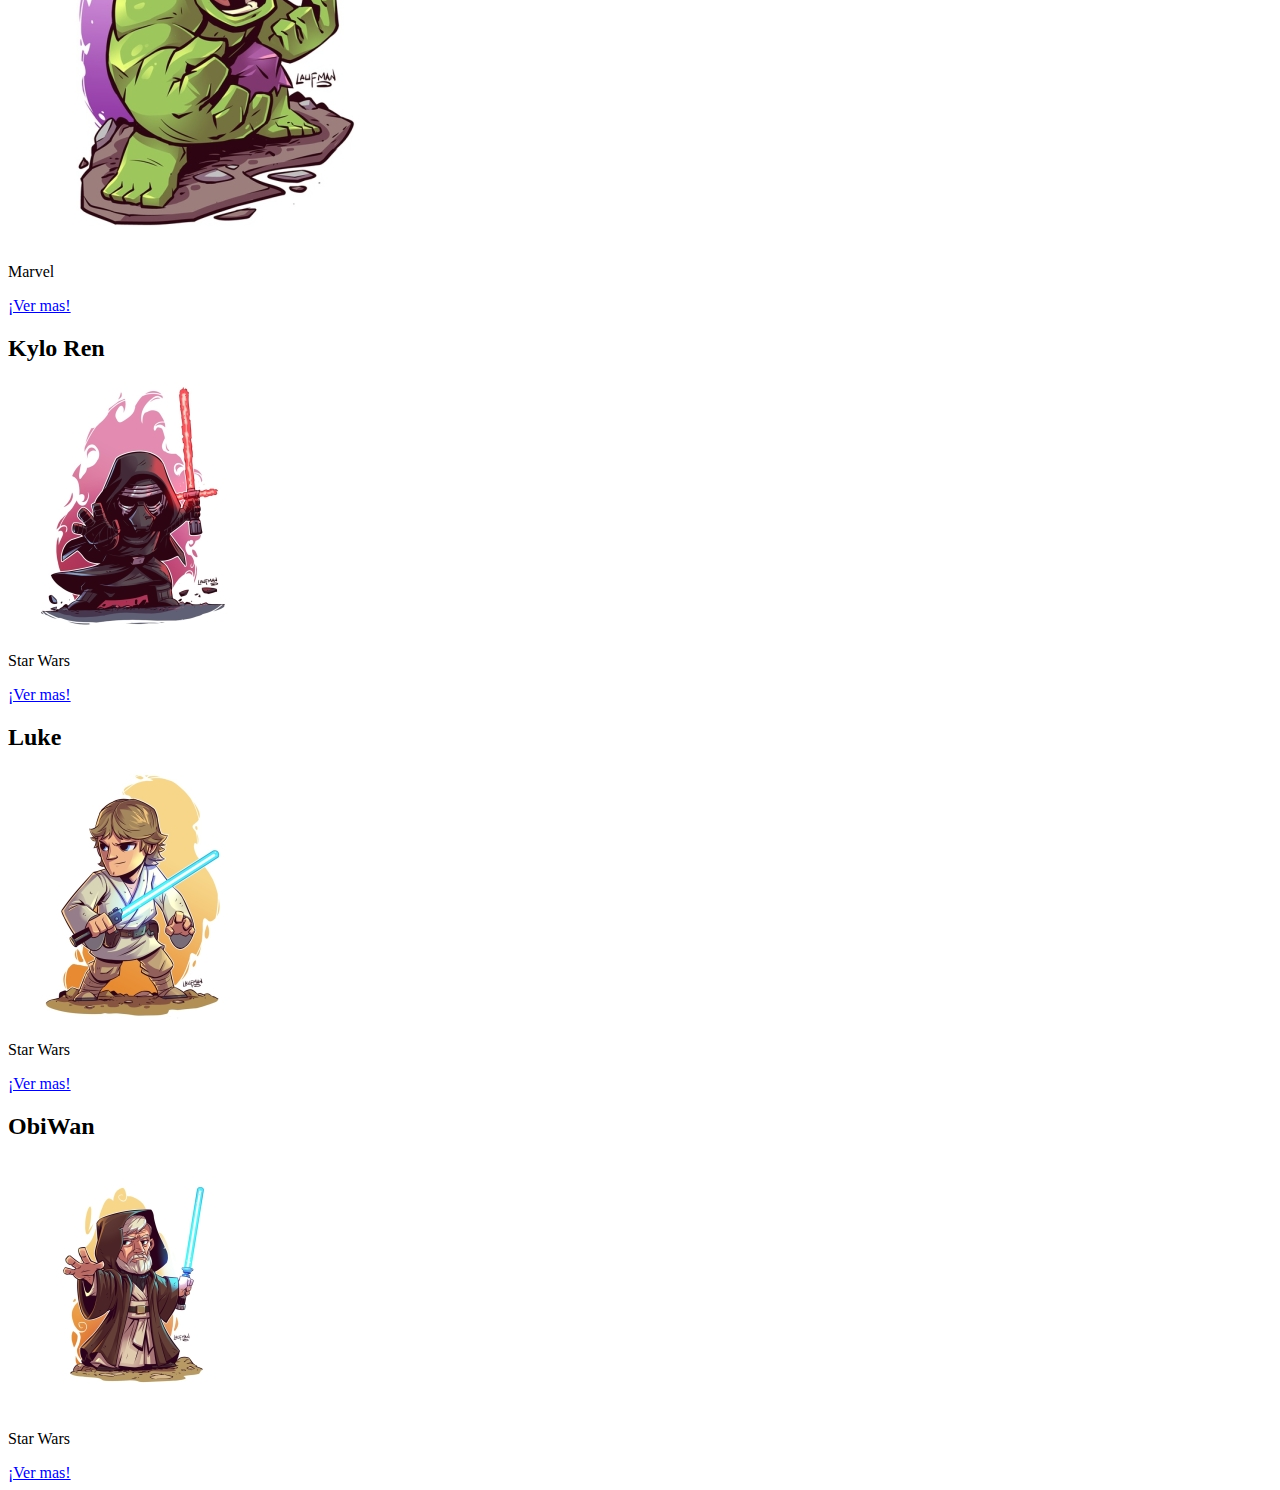
<file: PROG 1 /DIA_2_RUTAS/PRACTICA/ej-2/idex.html>
<!DOCTYPE html>
<html lang="en">
<head>
    <meta charset="UTF-8">
    <meta name="viewport" content="width=device-width, initial-scale=1.0">
    <title>Guía de personajes favoritos</title>
</head>
<body>
    <h1>Guía de personajes favoritos</h1>
<!-- Personaje 1-->
<h2>Ahsoka</h2>
<img src="Material ej2 personajes 2/ahsoka.jpg" alt="Ahsoka">
<p>Star Wars</p>

<a href="https://www.starwars.com/">¡Ver mas!</a>

<!-- Personaje 2-->
<h2>Anakin</h2>
<img src="Material ej2 personajes 2/anakin.jpg" alt="Anakin">

<p>Star Wars</p>

<a href="https://www.starwars.com/">¡Ver mas!</a>

<!-- Personaje 3-->
<h2>Batman</h2>
<img src="Material ej2 personajes 2/batman.jpg" alt="Batman">

<p>DC</p>

<a href="https://es.wikipedia.org/wiki/DC_Comics">¡Ver mas!</a>

<!-- Personaje 4-->
<h2>Hulk</h2>
<img src="Material ej2 personajes 2/hulkSmall.jpg" alt="Hulk">

<p>Marvel</p>

<a href="https://es.wikipedia.org/wiki/Marvel_Comics">¡Ver mas!</a>

<!-- Personaje 5-->
<h2>Kylo Ren</h2>
<img src="Material ej2 personajes 2/kyloRen.jpg" alt="Kylo Ren">
<p>Star Wars</p>

<a href="https://www.starwars.com/">¡Ver mas!</a>

<!-- Personaje 6-->

<h2>Luke</h2>
<img src="Material ej2 personajes 2/luke.jpg" alt="Luke">

<p>Star Wars</p>

<a href="https://www.starwars.com/">¡Ver mas!</a>

<!-- Personaje 7-->

<h2>ObiWan</h2>
<img src="Material ej2 personajes 2/obiWan.jpg" alt="ObiWan">
<p>Star Wars</p>

<a href="https://www.starwars.com/">¡Ver mas!</a>

</body>
</html>
</file>
<file: PROG 1 /DIA_3_CSS/PRACTICA_2/CSS/style.css>
#lista {
    list-style-type: none;
    text-align: left top;
    font-family: 'Open Sans', sans-serif;
    font-size: 25px;
    color: black;
}

h2 {
    font-family: 'Work Sans', sans-serif;
    font-size: 40PX;
    text-align: left center;
}

h1{
    font-family: 'Raleway', sans-serif;

    font-size: 80px;
    text-align: bottom;
    background-color: rgba(240, 248, 255, 0.504);

}

#bodyindex {background-image: url(../img/emiliaColeMateriales/img/home.jpg);
background-repeat: no-repeat;
background-size: 1110px;
background-position: 400px 10px}

#about1 {background-image: url(../img/emiliaColeMateriales/img/about.jpg);
    background-repeat: no-repeat;
    background-size: 1200px;
    background-position: 400px 15px}

    h3 {
        font-family: 'Open Sans', sans-serif;
font-size: 30px;
text-align: left;
color: darkcyan;
background-color: rgba(240, 248, 255, 0.504);

    }

    h4 {
        font-family: 'Open Sans', sans-serif;
font-size: 15px;
text-align: left;
color: darkcyan;
background-color: rgba(240, 248, 255, 0.504);
}

#MUSIC-P {
    font-family: 'Work Sans', sans-serif;
    font-size:30px ;
}

#azul {
    color: darkcyan;
}

.NEGRITO {
font-weight: bold;
}

span{
    font-weight: 400;
}
</file>
<file: PROG 1 /DIA_4_CAJAS/DEMO/CSS/style.css>
.titulo {
    background-color: blueviolet;
    color: white;
    margin: 0px;
    padding: 30px 40px;
}
body {
    margin: 0px;
}

.contenedor {
    background-color: aquamarine;
    padding: 120px 130px;
    height: 120 px px;
    width: 120px;
    border: solid 3px rgb(122, 173, 156);
display: none;
}

.misnap {
    background-color: rgb(21, 192, 192);
}

* {
    box-sizing: border-box;
}

.enlaces {
    background-color: brown;
    width: 40px;
    text-decoration: none;
    font-size: 40px;

}

.header {
    background-color: aliceblue;
    border-bottom: solid 3px black;
    height: 150 px;

}

.subtitulo {
    text-align: center;
    padding: 50px;
}

.footer {
    background-color: aliceblue;
    border-top: solid 3px black;
    height: max-content;
}

.main {
    height: 620px;
}
</file>
